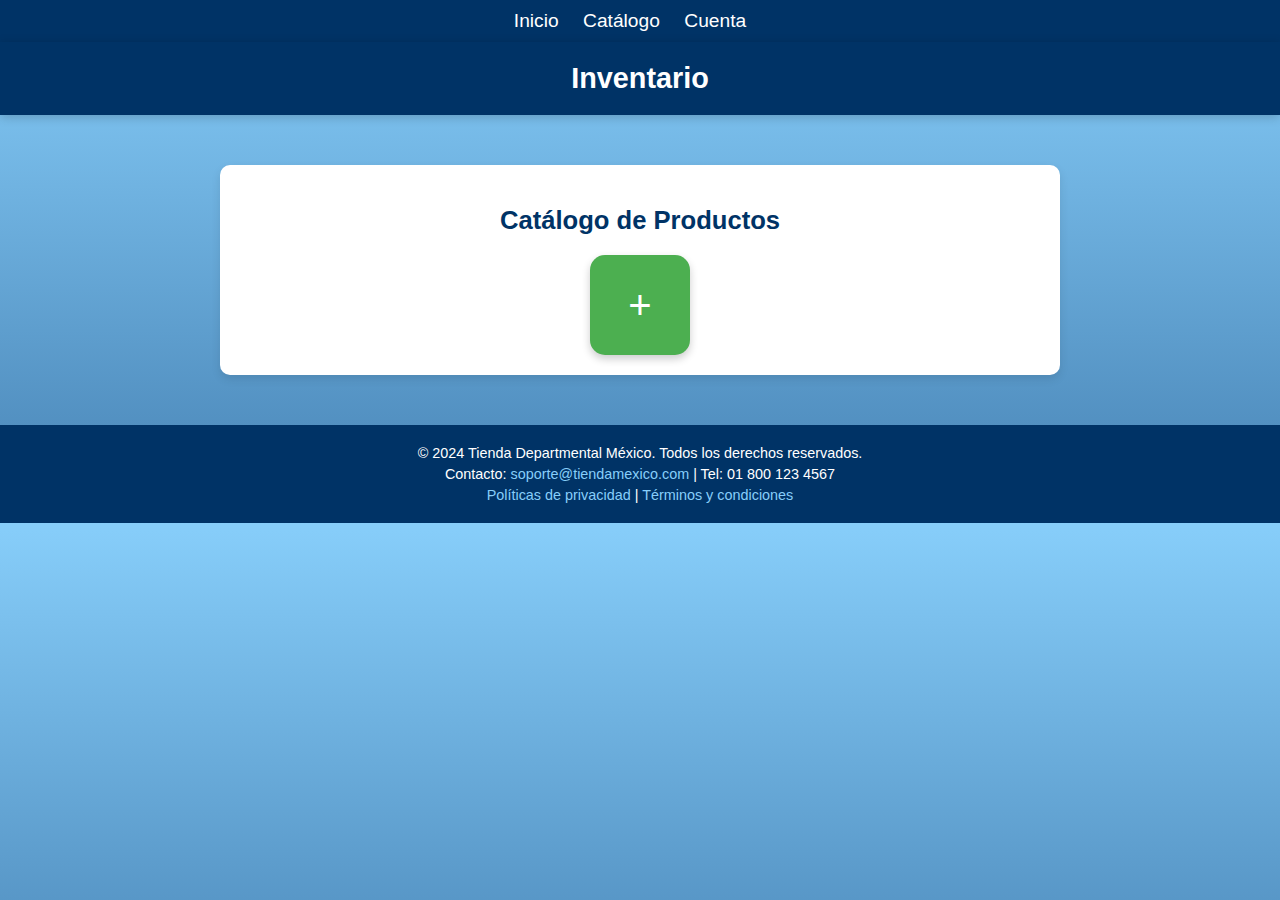
<file: frontEnd CRUD Inventario/Invetario.html>
<!DOCTYPE html>
<html lang="en">
<head>
    <meta charset="UTF-8">
    <meta name="viewport" content="width=device-width, initial-scale=1.0">
    <title>Inventario</title>
    <link rel="stylesheet" href="styles.css">
</head>
<body>
    <nav class="navbar">
        <ul>
            <li><a href="index.html">Inicio</a></li>
            <li><a href="pagina1.html">Catálogo</a></li>
            <li><a href="cuenta.html">Cuenta</a></li>
        </ul>
    </nav>

    <header class="header">
        <h1>Inventario</h1>
    </header>

    <div class="container">
        <h2>Catálogo de Productos</h2>

        <div id="elementos-container">
            <div class="cuadro" id="cuadro">
                <span class="plus-symbol">+</span>
            </div>

            <div id="modal" class="modal">
              <div class="modal-content">
                  <span class="close-button">&times;</span>
                  <h2 id="modal-title">Crear Nuevo Elemento</h2>
                  <form id="form">
                      <label for="imagen">Imagen:</label>
                      <input type="file" id="imagen" name="imagen"><br><br>
                      <label for="nombre">Nombre:</label>
                      <input type="text" id="nombre" name="nombre"><br><br>
                      <label for="precio">Precio:</label>
                      <input type="number" id="precio" name="precio"><br><br>
                      <label for="unidades">Unidades:</label>
                      <input type="number" id="unidades" name="unidades"><br><br>
                      <button type="submit" id="submit-button">Crear</button>
                  </form>
              </div>
          </div>
        </div>

        
    </div>

    <footer class="footer">
        <p>&copy; 2024 Tienda Departmental México. Todos los derechos reservados.</p>
        <p>Contacto: <a href="mailto:soporte@tiendamexico.com">soporte@tiendamexico.com</a> | Tel: 01 800 123 4567</p>
        <p><a href="politicas.html">Políticas de privacidad</a> | <a href="terminos.html">Términos y condiciones</a></p>
    </footer>

    <script src="script.js"></script>
</body>
</html>
</file>
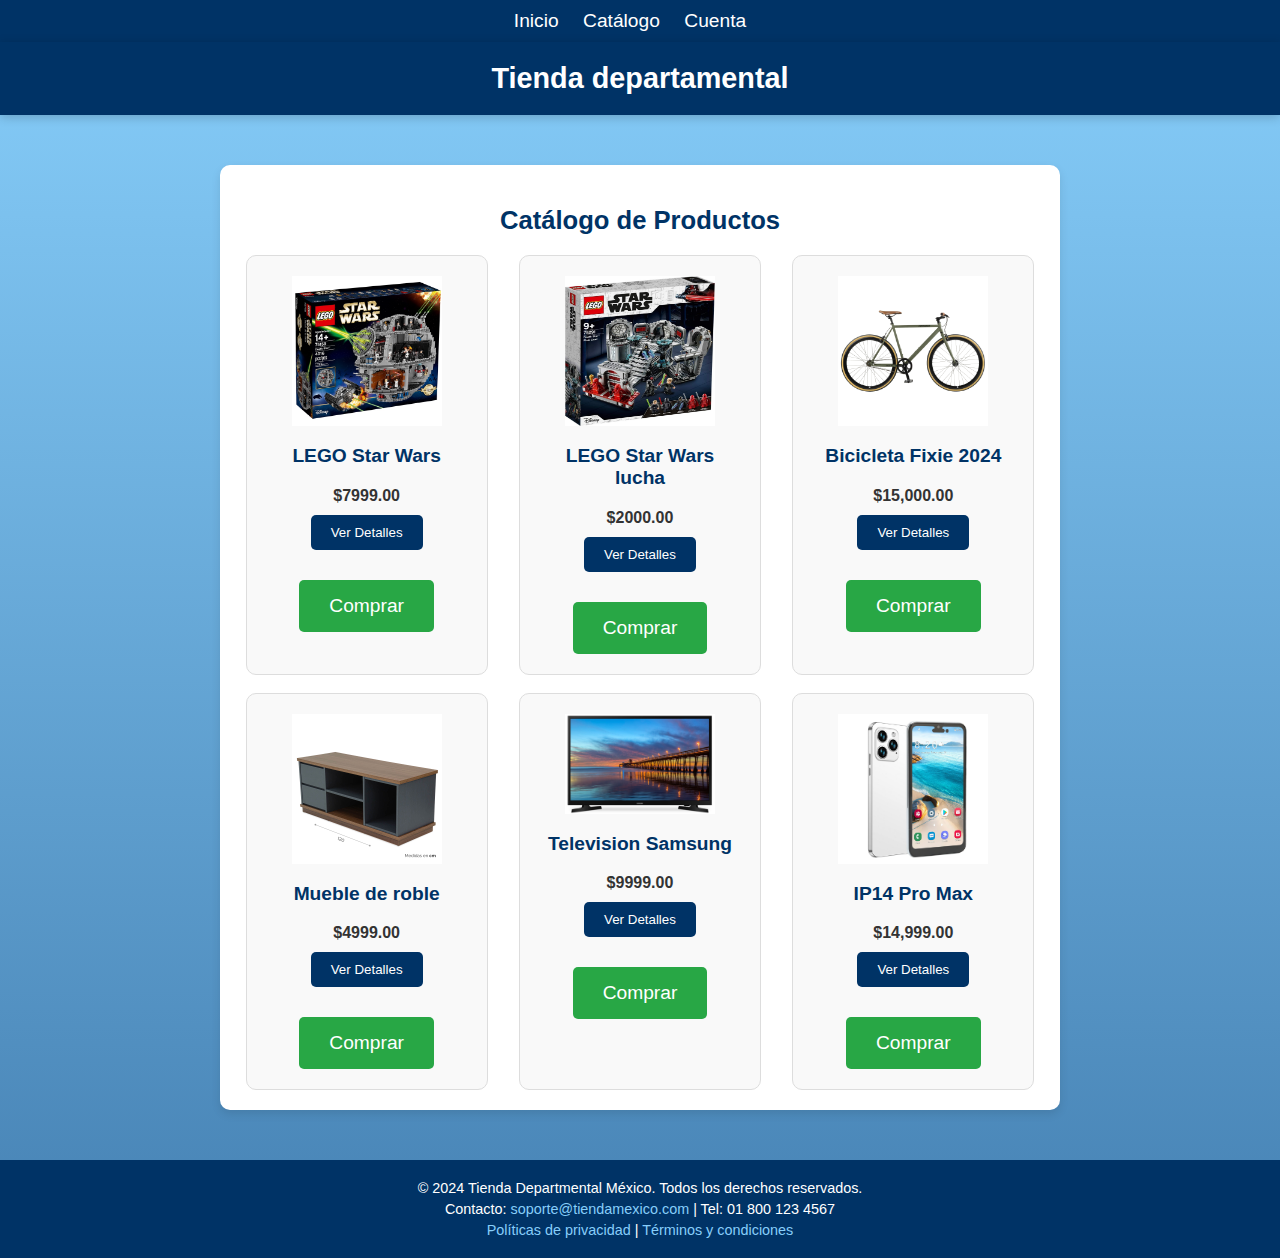
<file: frontEnd pagar/pagina1.html>
<!DOCTYPE html>
<html lang="en">

<head>
  <meta charset="UTF-8">
  <meta name="viewport" content="width=device-width, initial-scale=1.0">
  <title>Catálogo de Productos</title>
  <link rel="stylesheet" href="styles.css">
</head>

<body>
  <nav class="navbar">
    <ul>
      <li><a href="index.html">Inicio</a></li>
      <li><a href="pagina1.html">Catálogo</a></li>
      <li><a href="cuenta.html">Cuenta</a></li>
    </ul>
  </nav>

  <header class="header">
    <h1>Tienda departamental</h1>
  </header>

  <div class="container">
    <h2>Catálogo de Productos</h2>
    <div class="products">
      <div class="product-card">
        <img src="img1.jpg" alt="Producto 1" width="150" height="150">
        <h3>LEGO Star Wars</h3>
        <p>$7999.00</p>
        <button>Ver Detalles</button>
        <div class="buy-button">
          <button onclick="location.href='pagina2.html'">Comprar</button>
        </div>
      </div>
      <div class="product-card">
        <img src="img2.jpg" alt="Producto 2" width="150" height="150">
        <h3>LEGO Star Wars lucha</h3>
        <p>$2000.00</p>
        <button>Ver Detalles</button>
        <div class="buy-button">
          <button onclick="location.href='pagina2.html'">Comprar</button>
        </div>
      </div>
      <div class="product-card">
        <img src="img3.jpg" alt="Producto 3" width="150" height="150">
        <h3>Bicicleta Fixie 2024</h3>
        <p>$15,000.00</p>
        <button>Ver Detalles</button>
        <div class="buy-button">
          <button onclick="location.href='pagina2.html'">Comprar</button>
        </div>
      </div>
    </div>

    <br>

    <div class="products">
      <div class="product-card">
        <img src="img6.jpg" alt="Producto 1" width="150" height="150">
        <h3>Mueble de roble</h3>
        <p>$4999.00</p>
        <button>Ver Detalles</button>
        <div class="buy-button">
          <button onclick="location.href='pagina2.html'">Comprar</button>
        </div>
      </div>
      <div class="product-card">
        <img src="img7.jpg" alt="Producto 2" width="150" height="100">
        <h3>Television Samsung</h3>
        <p>$9999.00</p>
        <button>Ver Detalles</button>
        <div class="buy-button">
          <button onclick="location.href='pagina2.html'">Comprar</button>
        </div>
      </div>
      <div class="product-card">
        <img src="img8.jpg" alt="Producto 3" width="150" height="150">
        <h3>IP14 Pro Max</h3>
        <p>$14,999.00</p>
        <button>Ver Detalles</button>
        <div class="buy-button">
          <button onclick="location.href='pagina2.html'">Comprar</button>
        </div>
      </div>
    </div>
  </div>

  <footer class="footer">
    <p>&copy; 2024 Tienda Departmental México. Todos los derechos reservados.</p>
    <p>Contacto: <a href="mailto:soporte@tiendamexico.com">soporte@tiendamexico.com</a> | Tel: 01 800 123 4567</p>
    <p><a href="politicas.html">Políticas de privacidad</a> | <a href="terminos.html">Términos y condiciones</a></p>
  </footer>
</body>

</html>
</file>
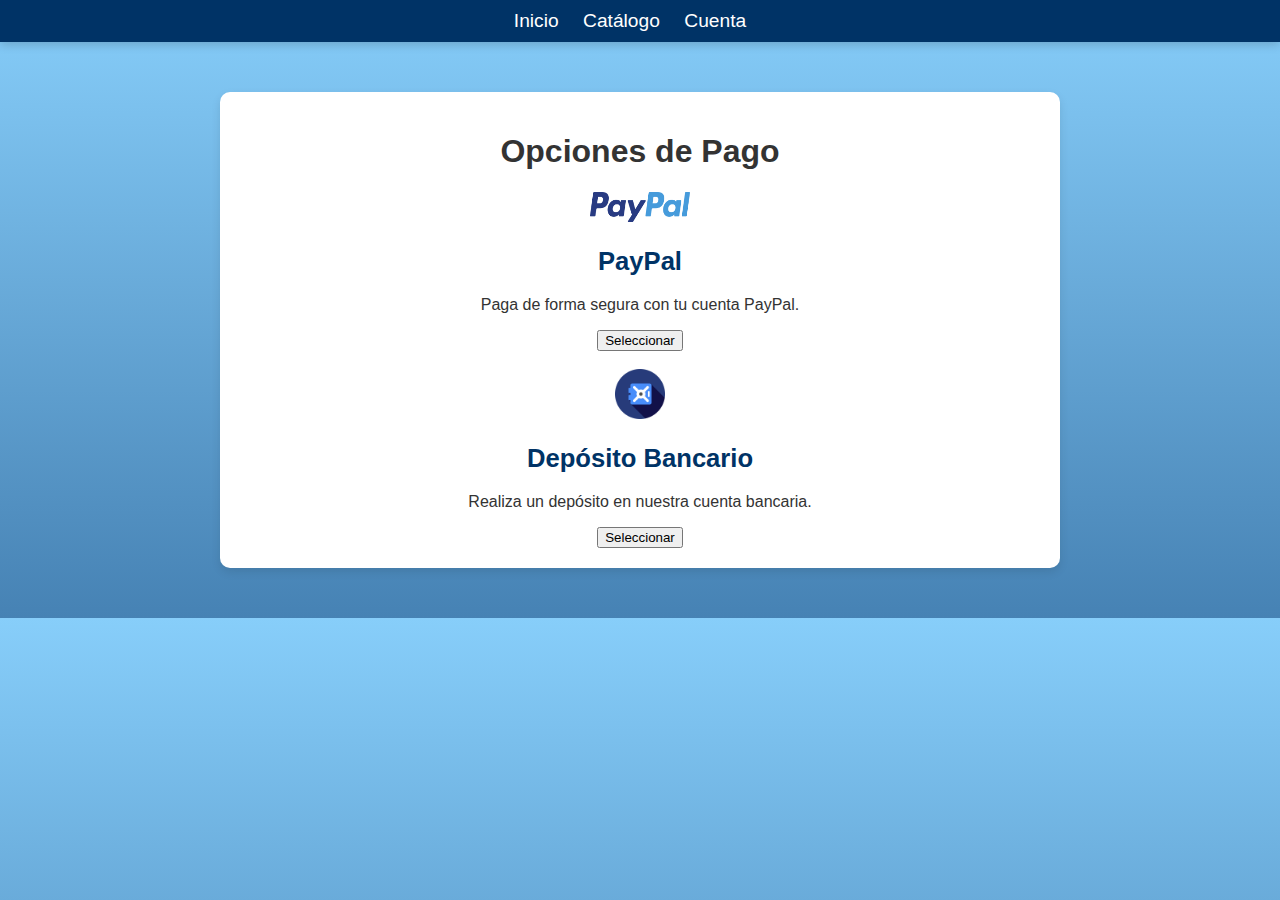
<file: frontEnd pagar/pagina2.html>
<!DOCTYPE html>
<html lang="en">

<head>
  <meta charset="UTF-8">
  <meta name="viewport" content="width=device-width, initial-scale=1.0">
  <title>Opciones de Pago</title>
  <link rel="stylesheet" href="styles.css">
</head>

<body>
  <nav class="navbar">
    <ul>
      <li><a href="index.html">Inicio</a></li>
      <li><a href="pagina1.html">Catálogo</a></li>
      <li><a href="cuenta.html">Cuenta</a></li>
    </ul>
  </nav>

  <div class="container">
    <h1>Opciones de Pago</h1>
    <div class="payment-options">
      <div class="option-card">
        <img src="img5.png" alt="PayPal" width="100" height="30">
        <h2>PayPal</h2>
        <p>Paga de forma segura con tu cuenta PayPal.</p>
        <button>Seleccionar</button>
      </div>
      <br>
      <div class="option-card">
        <img src="img4.png" alt="Depósito Bancario" width="50" height="50">
        <h2>Depósito Bancario</h2>
        <p>Realiza un depósito en nuestra cuenta bancaria.</p>
        <button>Seleccionar</button>
      </div>
    </div>
  </div>
</body>

</html>
</file>
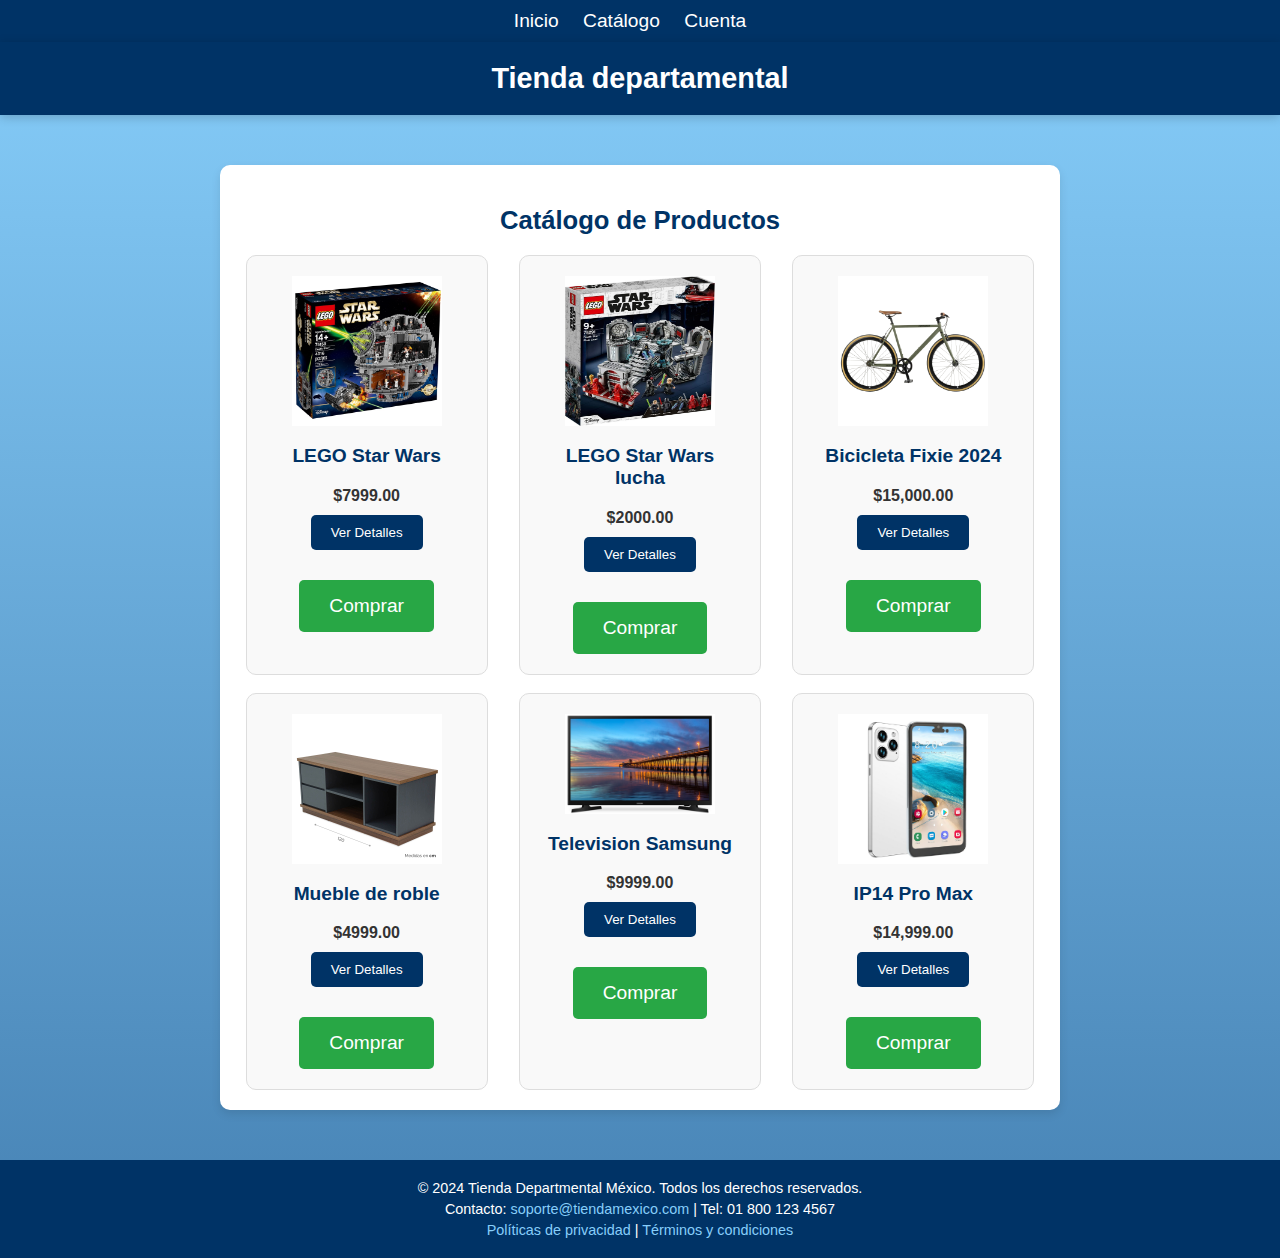
<file: frontend/Pagar/pagina1.html>
<!DOCTYPE html>
<html lang="en">

<head>
  <meta charset="UTF-8">
  <meta name="viewport" content="width=device-width, initial-scale=1.0">
  <title>Catálogo de Productos</title>
  <link rel="stylesheet" href="styles.css">
</head>

<body>
  <nav class="navbar">
    <ul>
      <li><a href="../Index/index.html">Inicio</a></li>
      <li><a href="pagina1.html">Catálogo</a></li>
      <li><a href="#">Cuenta</a></li>
    </ul>
  </nav>

  <header class="header">
    <h1>Tienda departamental</h1>
  </header>

  <div class="container">
    <h2>Catálogo de Productos</h2>
    <div class="products">
      <div class="product-card">
        <img src="img1.jpg" alt="Producto 1" width="150" height="150">
        <h3>LEGO Star Wars</h3>
        <p>$7999.00</p>
        <button>Ver Detalles</button>
        <div class="buy-button">
          <button onclick="location.href='pagina2.html'">Comprar</button>
        </div>
      </div>
      <div class="product-card">
        <img src="img2.jpg" alt="Producto 2" width="150" height="150">
        <h3>LEGO Star Wars lucha</h3>
        <p>$2000.00</p>
        <button>Ver Detalles</button>
        <div class="buy-button">
          <button onclick="location.href='pagina2.html'">Comprar</button>
        </div>
      </div>
      <div class="product-card">
        <img src="img3.jpg" alt="Producto 3" width="150" height="150">
        <h3>Bicicleta Fixie 2024</h3>
        <p>$15,000.00</p>
        <button>Ver Detalles</button>
        <div class="buy-button">
          <button onclick="location.href='pagina2.html'">Comprar</button>
        </div>
      </div>
    </div>

    <br>

    <div class="products">
      <div class="product-card">
        <img src="img6.jpg" alt="Producto 1" width="150" height="150">
        <h3>Mueble de roble</h3>
        <p>$4999.00</p>
        <button>Ver Detalles</button>
        <div class="buy-button">
          <button onclick="location.href='pagina2.html'">Comprar</button>
        </div>
      </div>
      <div class="product-card">
        <img src="img7.jpg" alt="Producto 2" width="150" height="100">
        <h3>Television Samsung</h3>
        <p>$9999.00</p>
        <button>Ver Detalles</button>
        <div class="buy-button">
          <button onclick="location.href='pagina2.html'">Comprar</button>
        </div>
      </div>
      <div class="product-card">
        <img src="img8.jpg" alt="Producto 3" width="150" height="150">
        <h3>IP14 Pro Max</h3>
        <p>$14,999.00</p>
        <button>Ver Detalles</button>
        <div class="buy-button">
          <button onclick="location.href='pagina2.html'">Comprar</button>
        </div>
      </div>
    </div>
  </div>

  <footer class="footer">
    <p>&copy; 2024 Tienda Departmental México. Todos los derechos reservados.</p>
    <p>Contacto: <a href="mailto:soporte@tiendamexico.com">soporte@tiendamexico.com</a> | Tel: 01 800 123 4567</p>
    <p><a href="politicas.html">Políticas de privacidad</a> | <a href="terminos.html">Términos y condiciones</a></p>
  </footer>
</body>

</html>
</file>
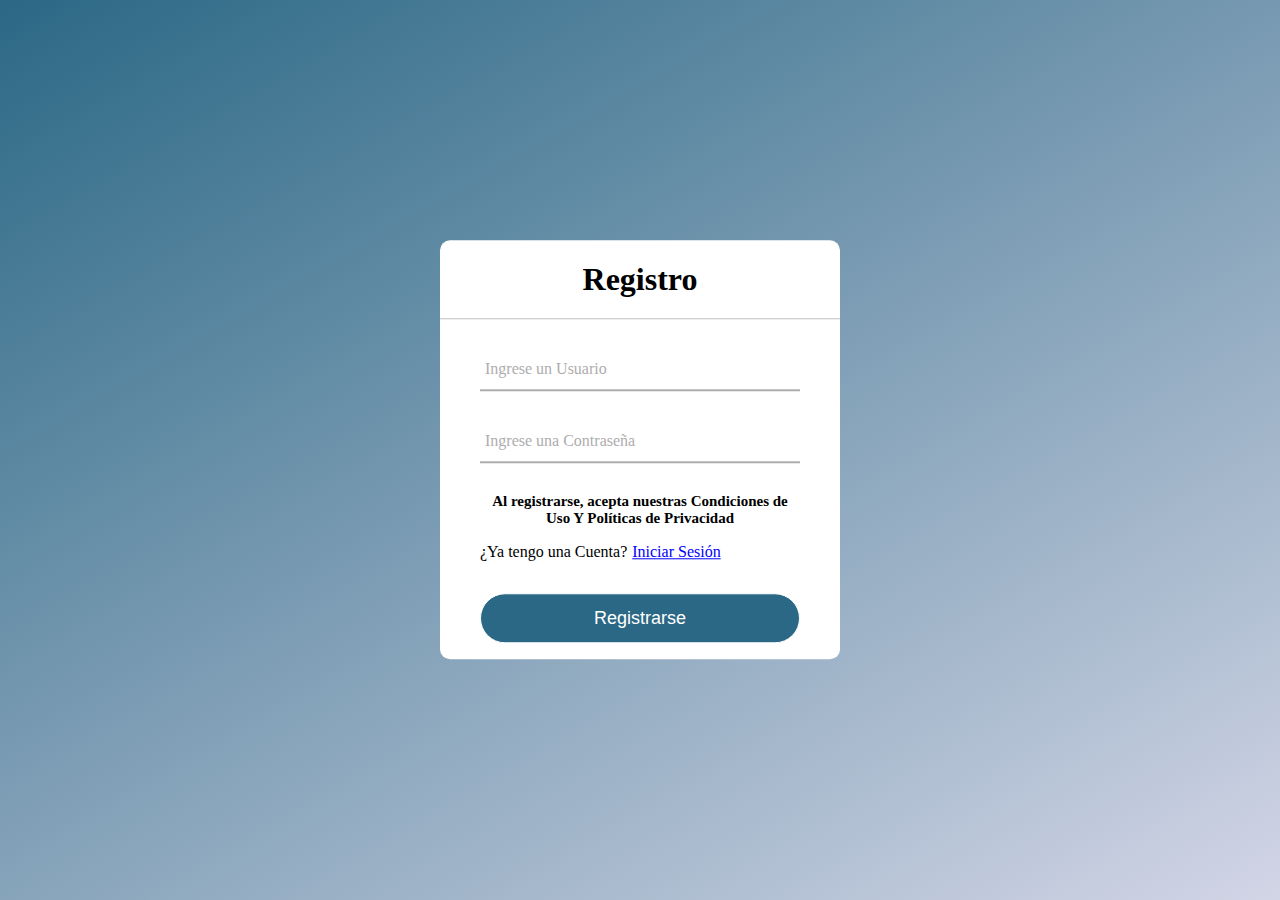
<file: frontend/Registro/registrarse.html>
<!DOCTYPE html>
<html lang="en">
<head>
    <meta charset="UTF-8">
    <meta http-equiv="X-UA-Compatible" content="IE=edge">
    <meta name="viewport" content="width=device-width, initial-scale=1.0">
    <title>Document</title>
    <link rel="stylesheet" href="style.css">
</head>
<body>

    <div class="formularioRegistro">
        <h1>Registro</h1>
        <form action="registro.php" method="POST">
            <div class="usuario">

                <input type="usuari" name="usuario" required>
                <label>Ingrese un Usuario</label>
            </div>
            <div class="usuario">
                <input type="password" name="contrasena" required>
                <label>Ingrese una Contraseña</label>
            </div>
            <h2><p> Al registrarse, acepta nuestras Condiciones de Uso Y Políticas de Privacidad</p></h2>
            <p>¿Ya tengo una Cuenta?<a class="cuenta" href="index.html">Iniciar Sesión</a></p> 
            <input type="submit" value="Registrarse">
        </form>
    </div>
</body>
</html>
</file>
<file: frontEnd CRUD Inventario/styles.css>
/* Estilos globales */
body {
  font-family: Arial, sans-serif;
  margin: 0;
  padding: 0;
  background: linear-gradient(to bottom, #87CEFA, #4682B4);
  color: #333;
}

/* Cabecera */
.header {
  background: #003366;
  color: white;
  padding: 20px 0;
  text-align: center;
  box-shadow: 0 2px 10px rgba(0, 0, 0, 0.2);
}

.header h1 {
  margin: 0;
  font-size: 1.8em;
}

/* Contenedor principal */
.container {
  max-width: 800px;
  margin: 50px auto;
  padding: 20px;
  background: #fff;
  border-radius: 10px;
  box-shadow: 0 4px 10px rgba(0, 0, 0, 0.1);
  text-align: center;
}

/* Títulos */
.container h2 {
  margin-bottom: 20px;
  font-size: 1.6em;
  color: #003366;
}

/* Tarjetas de productos */
.products {
  display: flex;
  justify-content: space-around;
  gap: 20px;
  flex-wrap: wrap;
}

.product-card {
  background: #f9f9f9;
  border: 1px solid #ddd;
  border-radius: 10px;
  padding: 20px;
  width: 200px;
  text-align: center;
  transition: transform 0.3s ease, box-shadow 0.3s ease;
}

.product-card img {
  display: block;
  margin: 0 auto 10px;
}

.product-card h3 {
  font-size: 1.2em;
  color: #003366;
}

.product-card p {
  margin: 10px 0;
  font-weight: bold;
}

.product-card button {
  padding: 10px 20px;
  background: #003366;
  color: white;
  border: none;
  border-radius: 5px;
  cursor: pointer;
  transition: background 0.3s ease;
}

.product-card button:hover {
  background: #00509e;
}

/* Efectos de hover en las tarjetas */
.product-card:hover {
  transform: translateY(-5px);
  box-shadow: 0 6px 15px rgba(0, 0, 0, 0.2);
}

/* Botón Comprar */
.buy-button {
  margin-top: 30px;
}

.buy-button button {
  padding: 15px 30px;
  background: #28a745; /* Verde */
  color: white;
  border: none;
  border-radius: 5px;
  cursor: pointer;
  font-size: 1.2em;
  transition: background 0.3s ease;
}

.buy-button button:hover {
  background: #218838; /* Verde más oscuro */
}

/* Pie de página */
.footer {
  background: #003366;
  color: white;
  text-align: center;
  padding: 15px 0;
  margin-top: 30px;
  font-size: 0.9em;
}

.footer p {
  margin: 5px 0;
}

.footer a {
  color: #87CEFA;
  text-decoration: none;
}

.footer a:hover {
  text-decoration: underline;
}

/* Estilos del menú de navegación */
.navbar {
  background-color: #003366;
  padding: 10px 0;
  text-align: center;
  box-shadow: 0 2px 10px rgba(0, 0, 0, 0.2);
}

.navbar ul {
  list-style-type: none;
  margin: 0;
  padding: 0;
}

.navbar li {
  display: inline;
  margin-right: 20px;
}

.navbar a {
  color: white;
  text-decoration: none;
  font-size: 1.2em;
}

.navbar a:hover {
  text-decoration: underline;
}

.cuadro {
    width: 100px;
    height: 100px;
    background-color: #4CAF50;
    border-radius: 15px;
    display: flex;
    justify-content: center;
    align-items: center;
    cursor: pointer;
    box-shadow: 0 4px 8px rgba(0, 0, 0, 0.2);
}

.plus-symbol {
    font-size: 40px;
    color: white;
}

.modal {
    display: none;
    position: fixed;
    z-index: 1;
    left: 0;
    top: 0;
    width: 100%;
    height: 100%;
    overflow: auto;
    background-color: rgb(0,0,0);
    background-color: rgba(0,0,0,0.4);
}

.modal-content {
    background-color: #fefefe;
    margin: 15% auto;
    padding: 20px;
    border: 1px solid #888;
    width: 80%;
    max-width: 400px;
    border-radius: 10px;
}

.close-button {
    color: #aaa;
    float: right;
    font-size: 28px;
    font-weight: bold;
}

.close-button:hover,
.close-button:focus {
    color: black;
    text-decoration: none;
    cursor: pointer;
}

form {
    display: flex;
    flex-direction: column;
}

label {
    margin-top: 10px;
}

input {
    padding: 10px;
    margin-top: 5px;
    border: 1px solid #ccc;
    border-radius: 5px;
}

button {
    margin-top: 20px;
    padding: 10px;
    background-color: #4CAF50;
    color: white;
    border: none;
    border-radius: 5px;
    cursor: pointer;
}

button:hover {
    background-color: #45a049;
}

#elementos-container {
    margin-top: 20px;
    display: flex;
    flex-wrap: wrap;
    justify-content: center;
    gap: 10px;
}

.elemento-wrapper {
    background-color: white;
    border: 1px solid #ccc;
    border-radius: 10px;
    padding: 20px;
    width: 250px;
    box-shadow: 0 4px 8px rgba(0, 0, 0, 0.2);
    text-align: center;
}

.elemento img {
    max-width: 100%;
    height: auto;
    border-radius: 10px;
}
</file>
<file: frontEnd pagar/styles.css>
/* Estilos globales */
body {
  font-family: Arial, sans-serif;
  margin: 0;
  padding: 0;
  background: linear-gradient(to bottom, #87CEFA, #4682B4);
  color: #333;
}

/* Cabecera */
.header {
  background: #003366;
  color: white;
  padding: 20px 0;
  text-align: center;
  box-shadow: 0 2px 10px rgba(0, 0, 0, 0.2);
}

.header h1 {
  margin: 0;
  font-size: 1.8em;
}

/* Contenedor principal */
.container {
  max-width: 800px;
  margin: 50px auto;
  padding: 20px;
  background: #fff;
  border-radius: 10px;
  box-shadow: 0 4px 10px rgba(0, 0, 0, 0.1);
  text-align: center;
}

/* Títulos */
.container h2 {
  margin-bottom: 20px;
  font-size: 1.6em;
  color: #003366;
}

/* Tarjetas de productos */
.products {
  display: flex;
  justify-content: space-around;
  gap: 20px;
  flex-wrap: wrap;
}

.product-card {
  background: #f9f9f9;
  border: 1px solid #ddd;
  border-radius: 10px;
  padding: 20px;
  width: 200px;
  text-align: center;
  transition: transform 0.3s ease, box-shadow 0.3s ease;
}

.product-card img {
  display: block;
  margin: 0 auto 10px;
}

.product-card h3 {
  font-size: 1.2em;
  color: #003366;
}

.product-card p {
  margin: 10px 0;
  font-weight: bold;
}

.product-card button {
  padding: 10px 20px;
  background: #003366;
  color: white;
  border: none;
  border-radius: 5px;
  cursor: pointer;
  transition: background 0.3s ease;
}

.product-card button:hover {
  background: #00509e;
}

/* Efectos de hover en las tarjetas */
.product-card:hover {
  transform: translateY(-5px);
  box-shadow: 0 6px 15px rgba(0, 0, 0, 0.2);
}

/* Botón Comprar */
.buy-button {
  margin-top: 30px;
}

.buy-button button {
  padding: 15px 30px;
  background: #28a745; /* Verde */
  color: white;
  border: none;
  border-radius: 5px;
  cursor: pointer;
  font-size: 1.2em;
  transition: background 0.3s ease;
}

.buy-button button:hover {
  background: #218838; /* Verde más oscuro */
}

/* Pie de página */
.footer {
  background: #003366;
  color: white;
  text-align: center;
  padding: 15px 0;
  margin-top: 30px;
  font-size: 0.9em;
}

.footer p {
  margin: 5px 0;
}

.footer a {
  color: #87CEFA;
  text-decoration: none;
}

.footer a:hover {
  text-decoration: underline;
}

/* Estilos del menú de navegación */
.navbar {
  background-color: #003366;
  padding: 10px 0;
  text-align: center;
  box-shadow: 0 2px 10px rgba(0, 0, 0, 0.2);
}

.navbar ul {
  list-style-type: none;
  margin: 0;
  padding: 0;
}

.navbar li {
  display: inline;
  margin-right: 20px;
}

.navbar a {
  color: white;
  text-decoration: none;
  font-size: 1.2em;
}

.navbar a:hover {
  text-decoration: underline;
}
</file>
<file: frontend/Pagar/styles.css>
/* Estilos globales */
body {
  font-family: Arial, sans-serif;
  margin: 0;
  padding: 0;
  background: linear-gradient(to bottom, #87CEFA, #4682B4);
  color: #333;
}

/* Cabecera */
.header {
  background: #003366;
  color: white;
  padding: 20px 0;
  text-align: center;
  box-shadow: 0 2px 10px rgba(0, 0, 0, 0.2);
}

.header h1 {
  margin: 0;
  font-size: 1.8em;
}

/* Contenedor principal */
.container {
  max-width: 800px;
  margin: 50px auto;
  padding: 20px;
  background: #fff;
  border-radius: 10px;
  box-shadow: 0 4px 10px rgba(0, 0, 0, 0.1);
  text-align: center;
}

/* Títulos */
.container h2 {
  margin-bottom: 20px;
  font-size: 1.6em;
  color: #003366;
}

/* Tarjetas de productos */
.products {
  display: flex;
  justify-content: space-around;
  gap: 20px;
  flex-wrap: wrap;
}

.product-card {
  background: #f9f9f9;
  border: 1px solid #ddd;
  border-radius: 10px;
  padding: 20px;
  width: 200px;
  text-align: center;
  transition: transform 0.3s ease, box-shadow 0.3s ease;
}

.product-card img {
  display: block;
  margin: 0 auto 10px;
}

.product-card h3 {
  font-size: 1.2em;
  color: #003366;
}

.product-card p {
  margin: 10px 0;
  font-weight: bold;
}

.product-card button {
  padding: 10px 20px;
  background: #003366;
  color: white;
  border: none;
  border-radius: 5px;
  cursor: pointer;
  transition: background 0.3s ease;
}

.product-card button:hover {
  background: #00509e;
}

/* Efectos de hover en las tarjetas */
.product-card:hover {
  transform: translateY(-5px);
  box-shadow: 0 6px 15px rgba(0, 0, 0, 0.2);
}

/* Botón Comprar */
.buy-button {
  margin-top: 30px;
}

.buy-button button {
  padding: 15px 30px;
  background: #28a745; /* Verde */
  color: white;
  border: none;
  border-radius: 5px;
  cursor: pointer;
  font-size: 1.2em;
  transition: background 0.3s ease;
}

.buy-button button:hover {
  background: #218838; /* Verde más oscuro */
}

/* Pie de página */
.footer {
  background: #003366;
  color: white;
  text-align: center;
  padding: 15px 0;
  margin-top: 30px;
  font-size: 0.9em;
}

.footer p {
  margin: 5px 0;
}

.footer a {
  color: #87CEFA;
  text-decoration: none;
}

.footer a:hover {
  text-decoration: underline;
}

/* Estilos del menú de navegación */
.navbar {
  background-color: #003366;
  padding: 10px 0;
  text-align: center;
  box-shadow: 0 2px 10px rgba(0, 0, 0, 0.2);
}

.navbar ul {
  list-style-type: none;
  margin: 0;
  padding: 0;
}

.navbar li {
  display: inline;
  margin-right: 20px;
}

.navbar a {
  color: white;
  text-decoration: none;
  font-size: 1.2em;
}

.navbar a:hover {
  text-decoration: underline;
}
</file>
<file: frontend/Registro/style.css>
body {
    margin: 0;
    padding: 0;
    font-family: monserrat;
    background: linear-gradient(150deg,#2b6885,#d2d5e6);
    height: 100vh;
}


/* --------- INICIO DE SESIÓN ----------- */
.formulario{
    position: absolute;
    top: 50%;
    left: 50%;
    transform: translate(-50%, -50%);
    width: 400px;
    background: white;
    border-radius: 10px
}

.formulario h1{
    text-align: center;
    padding: 0 0 20px 0;
    border-bottom: 1px solid silver;
}

.formulario form{
    padding: 0 40px;
    box-sizing: border-box;
}

form .username{
    position: relative;
    border-bottom: 2px solid #adadad;
    margin: 30px 0;
}

.username input{
    width: 100%;
    padding: 0 5px;
    height: 40px;
    font-size: 16 px;
    border: none;
    background: none;
    outline: none;
}

.username label{
    position: absolute;
    top: 50%;
    left: 5px;
    color: #adadad;
    transform: translateY(-50%);
    font-size: 16px;
    pointer-events: none;
    transition: .5s;
}

.username span::before{
    content: '';
    position: absolute;
    top: 40px;
    left: 0;
    width: 100%;
    height: 2px;
    background: #adadad;
    transition: .5s;
}

.username input:focus ~ label,
.username input:valid ~ label{
    top: -5px;
    color: #adadad;
    transition: top 0.3s ease, color 0.3s ease;
}

.username input:focus ~ span::before,
.username input:focus ~ span::before{
    width: 100%;
}

.recordar{
    margin: -5px 0 20px 5px;
    color: blue;
    cursor: pointer;
}

.recordar:hover{
    text-decoration: underline;
}

input[type="submit"]{
    width: 100%;
    height: 50px;
    border: 1px solid;
    background: #2b6885;
    border-radius: 25px;
    font-size: 18px;
    color: white;
    cursor: pointer;
    outline: none;
}

input[type="submit"]:hover{
    border-color: #2b6885;
    transition: .5s;
}

.registrarse{
    margin: 30px 0;
    text-align: center;
    font-size: 16px;
    color: black;
}

.registrarse a{
    color: blue;
    text-decoration: none;
}

.registrarse a:hover{
    text-decoration: underline;
}



/* --------- FORMULARIO DE REGISTRO ----------- */

.formularioRegistro{
    position: absolute;
    top: 50%;
    left: 50%;
    transform: translate(-50%, -50%);
    width: 400px;
    background: white;
    border-radius: 10px
}

.formularioRegistro h1{
    text-align: center;
    padding: 0 0 20px 0;
    border-bottom: 1px solid silver;
}

.formularioRegistro form{
    padding: 0 40px;
    box-sizing: border-box;
}

form .usuario{
    position: relative;
    border-bottom: 2px solid #adadad;
    margin: 30px 0;
}

.usuario input{
    width: 100%;
    padding: 0 5px;
    height: 40px;
    font-size: 16 px;
    border: none;
    background: none;
    outline: none;
}

.usuario label{
    position: absolute;
    top: 50%;
    left: 5px;
    color: #adadad;
    transform: translateY(-50%);
    font-size: 16px;
    pointer-events: none;
    transition: .5s;
}

.usuario span::before{
    content: '';
    position: absolute;
    top: 40px;
    left: 0;
    width: 100%;
    height: 2px;
    background: #adadad;
    transition: .5s;
}

.usuario input:focus ~ label,
.usuario input:valid ~ label{
    top: -5px;
    color: #adadad;
    transition: top 0.3s ease, color 0.3s ease;
}

.usuario input:focus ~ span::before,
.usuario input:focus ~ span::before{
    width: 100%;
}

.cuenta{
    margin: -5px 0 20px 5px;
    color: blue;
    cursor: pointer;
}

.cuenta:hover{
    text-decoration: underline;
}

input[type="submit"]{
    width: 100%;
    height: 50px;
    border: 1px solid;
    background: #2b6885;
    border-radius: 25px;
    font-size: 18px;
    color: white;
    cursor: pointer;
    outline: none;
    margin: 16px 0;
}

input[type="submit"]:hover{
    border-color: #2b6885;
    transition: .5s;
}

h2{
    text-align: center;
    color: black;
    font-size: 15px;
}


/* --------- INICIO DE SESIÓN CON GOOGLE ----------- */

*,
*:before,
*:after {
  box-sizing: border-box;
}

.registrogoogle {
    height: 10vh;
  }

.google {
    position: relative;
    top: 50%;
    left: 50%;
    transform: translate(-50%, -50%);
    margin: 10px;
    display: inline-block;
    width: 240px;
    height: 50px;
    background-color: #4285f4;
    color: #f9f6f6;
    border-radius: 5px;
    box-shadow: 0 2px 4px 0 rgba(0, 0, 0, .25);
    transition: background-color .218s, border-color .218s, box-shadow .218s;
  }

.google:hover {
    cursor: pointer;
    -webkit-box-shadow: 0 0 3px 3px rgba(66, 133, 244, .3);
    box-shadow: 0 0 3px 3px rgba(66, 133, 244, .3);
  }
  
  .google:active {
    background-color: #3367D6;
    transition: background-color .2s;
  }
  
  .google .contenido{
    height: 100%;
    width: 100%;
    border: 1px solid transparent;
  }
  
  .google img {
    width: 18px;
    height: 18px;
  }
  
  .google .logo-wrapper {
    padding: 15px;
    background: #fff;
    width: 48px;
    height: 100%;
    border-radius: 5px;
    display: inline-block;
  }
  
  .google .text-container {
    font-family: "Roboto", arial, sans-serif;
    font-weight: 500;
    letter-spacing: .21px;
    font-size: 16px;
    line-height: 48px;
    vertical-align: top;
    border: none;
    display: inline-block;
    text-align: center;
    width: 180px;
  }
</file>
